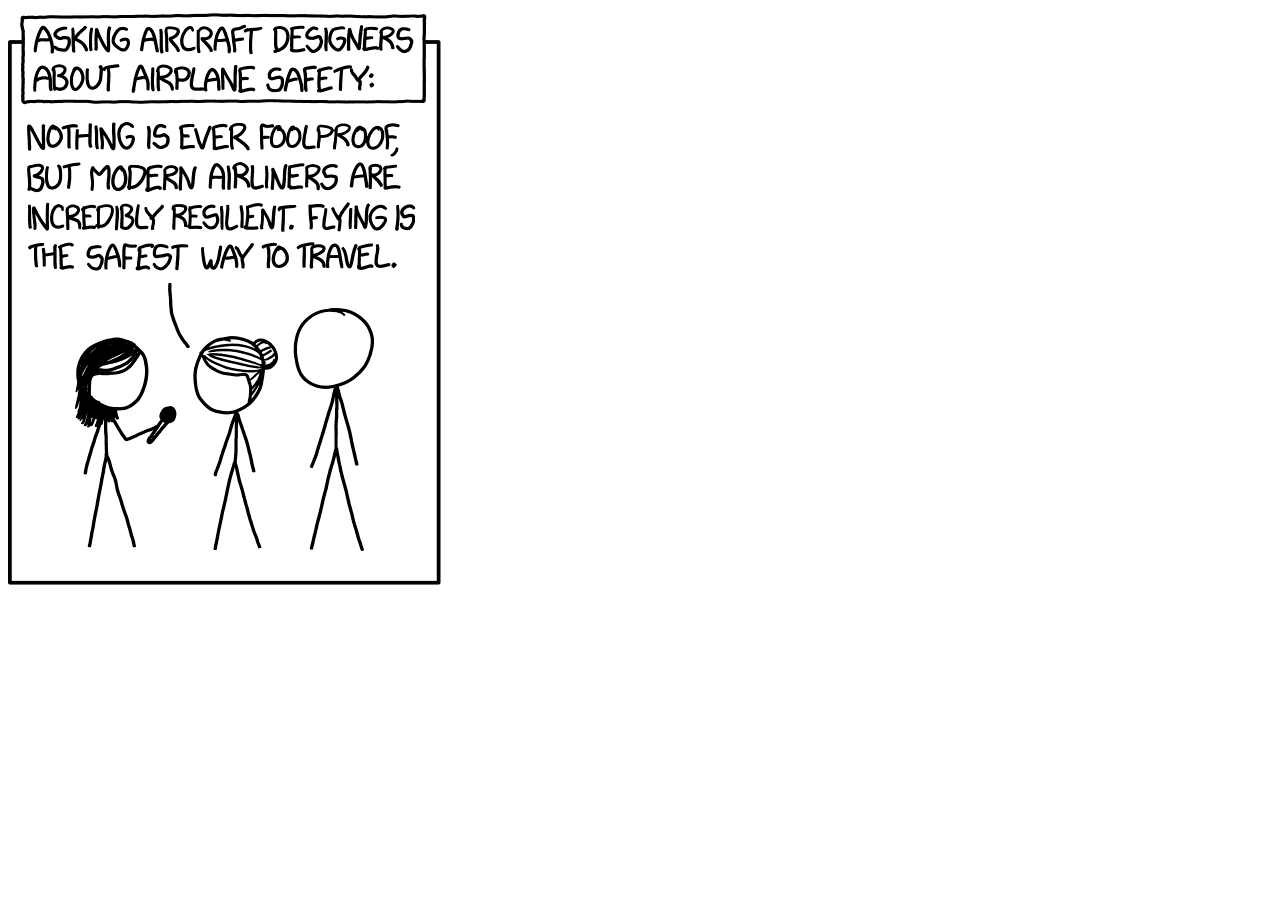
<file: responsive/index.html>
<!DOCTYPE HTML>

<html>

<head>
  <title>Software Development</title>
  <link rel="stylesheet" href="responsive.css"/>
  <meta charset="utf-8" />
</head>

<body>
  <div class="software"></div>
</body>
</html>
</file>
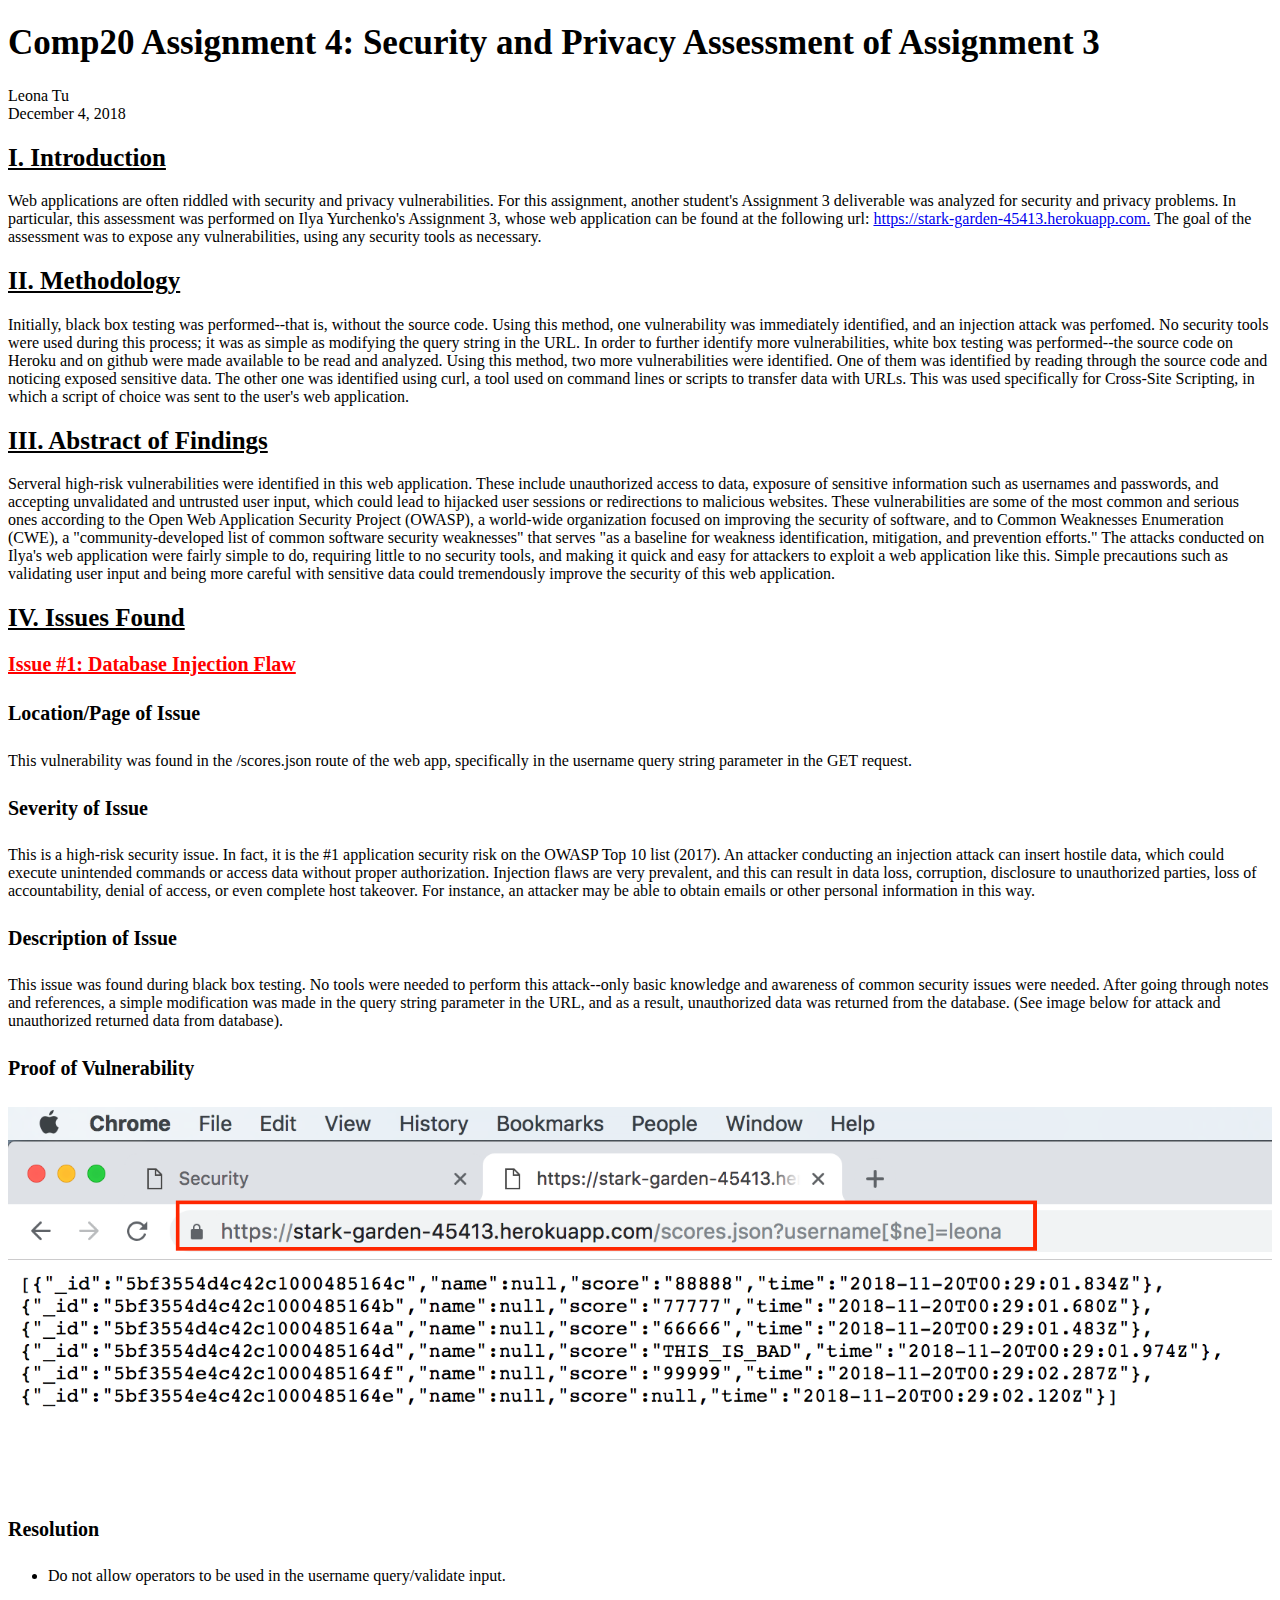
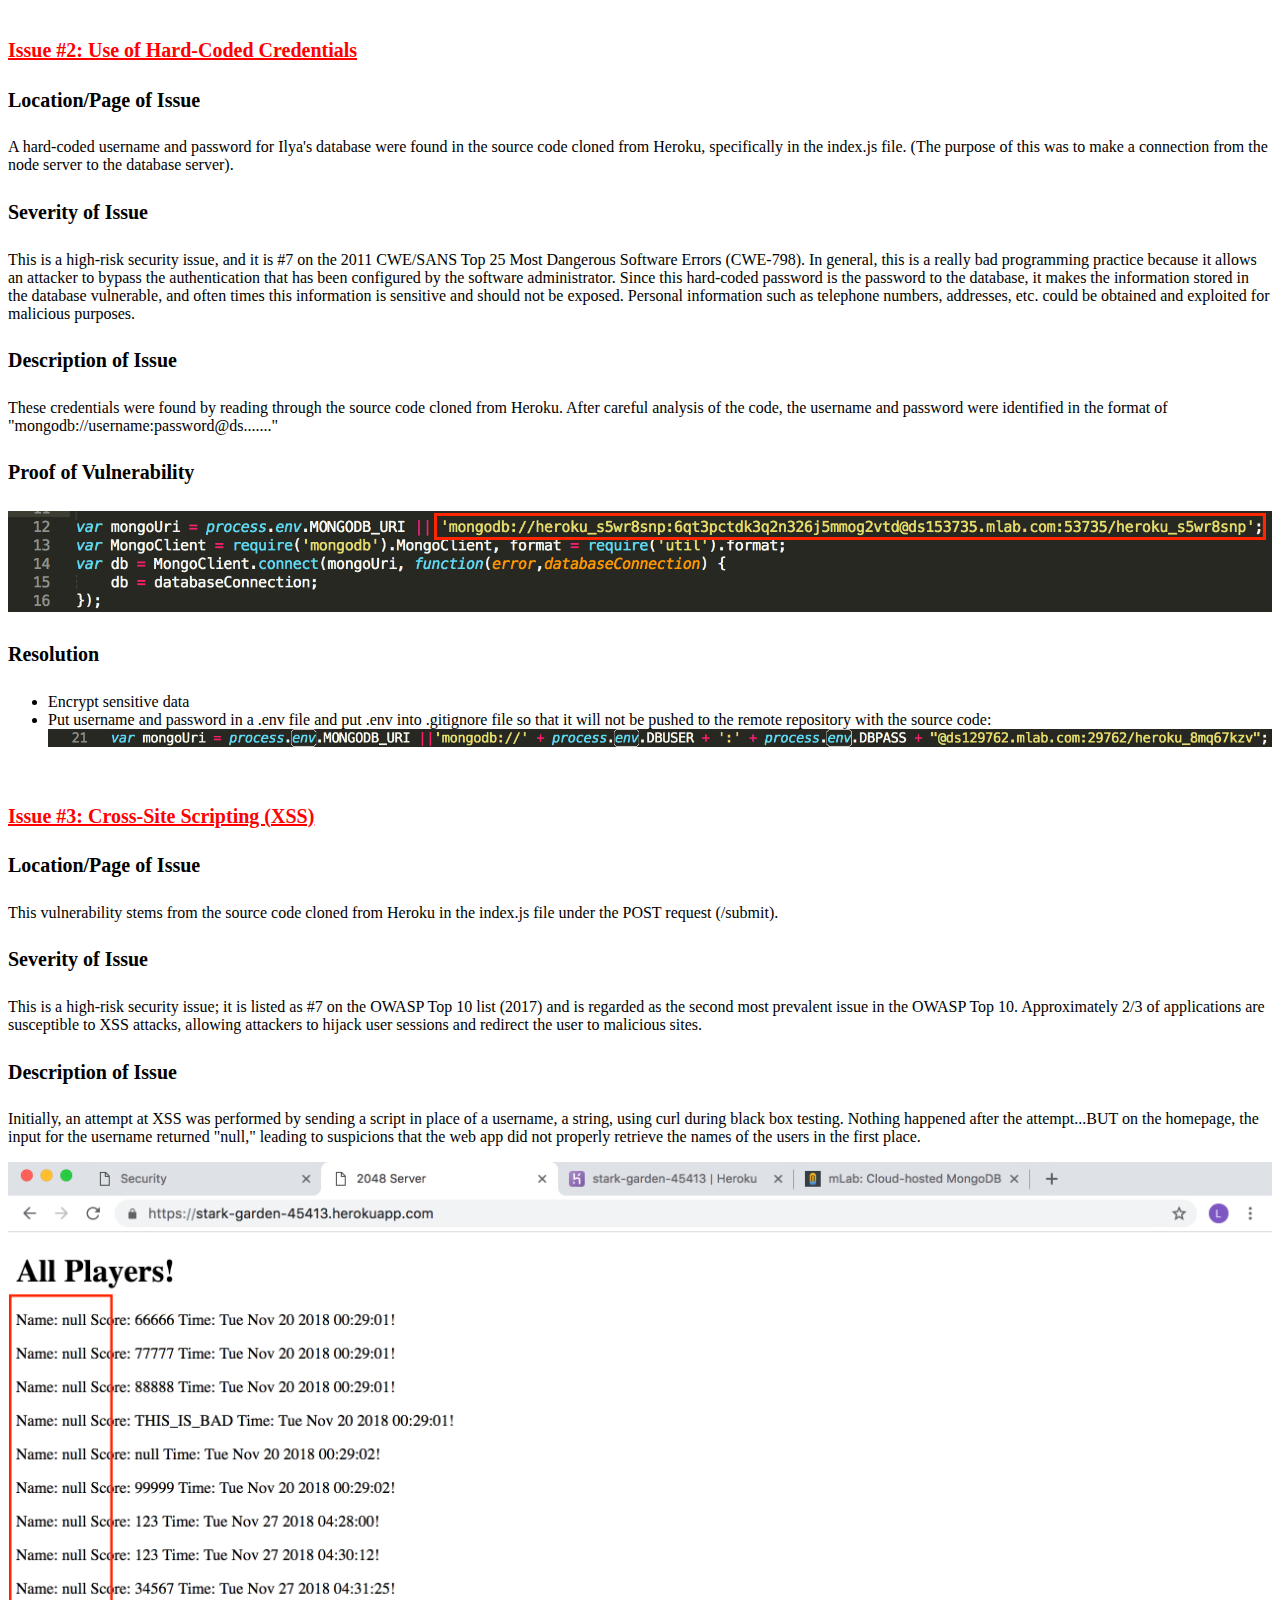
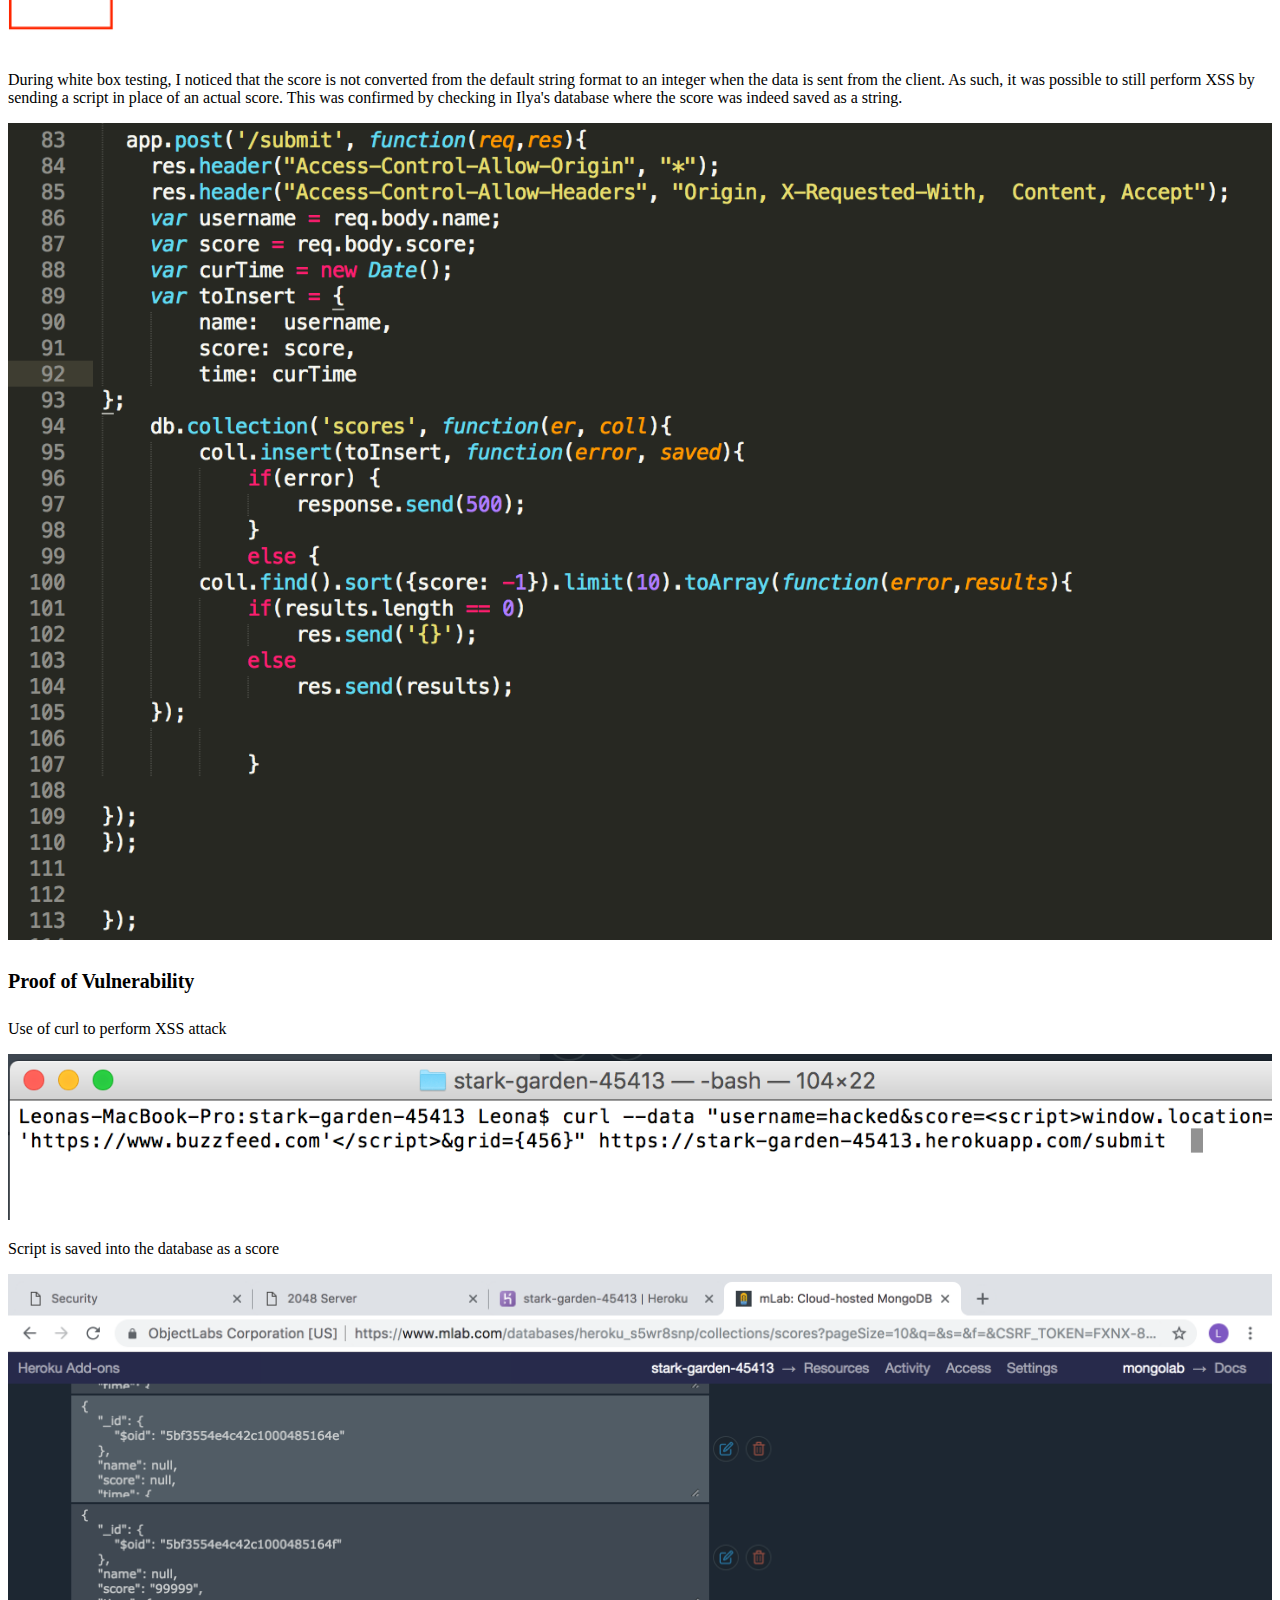
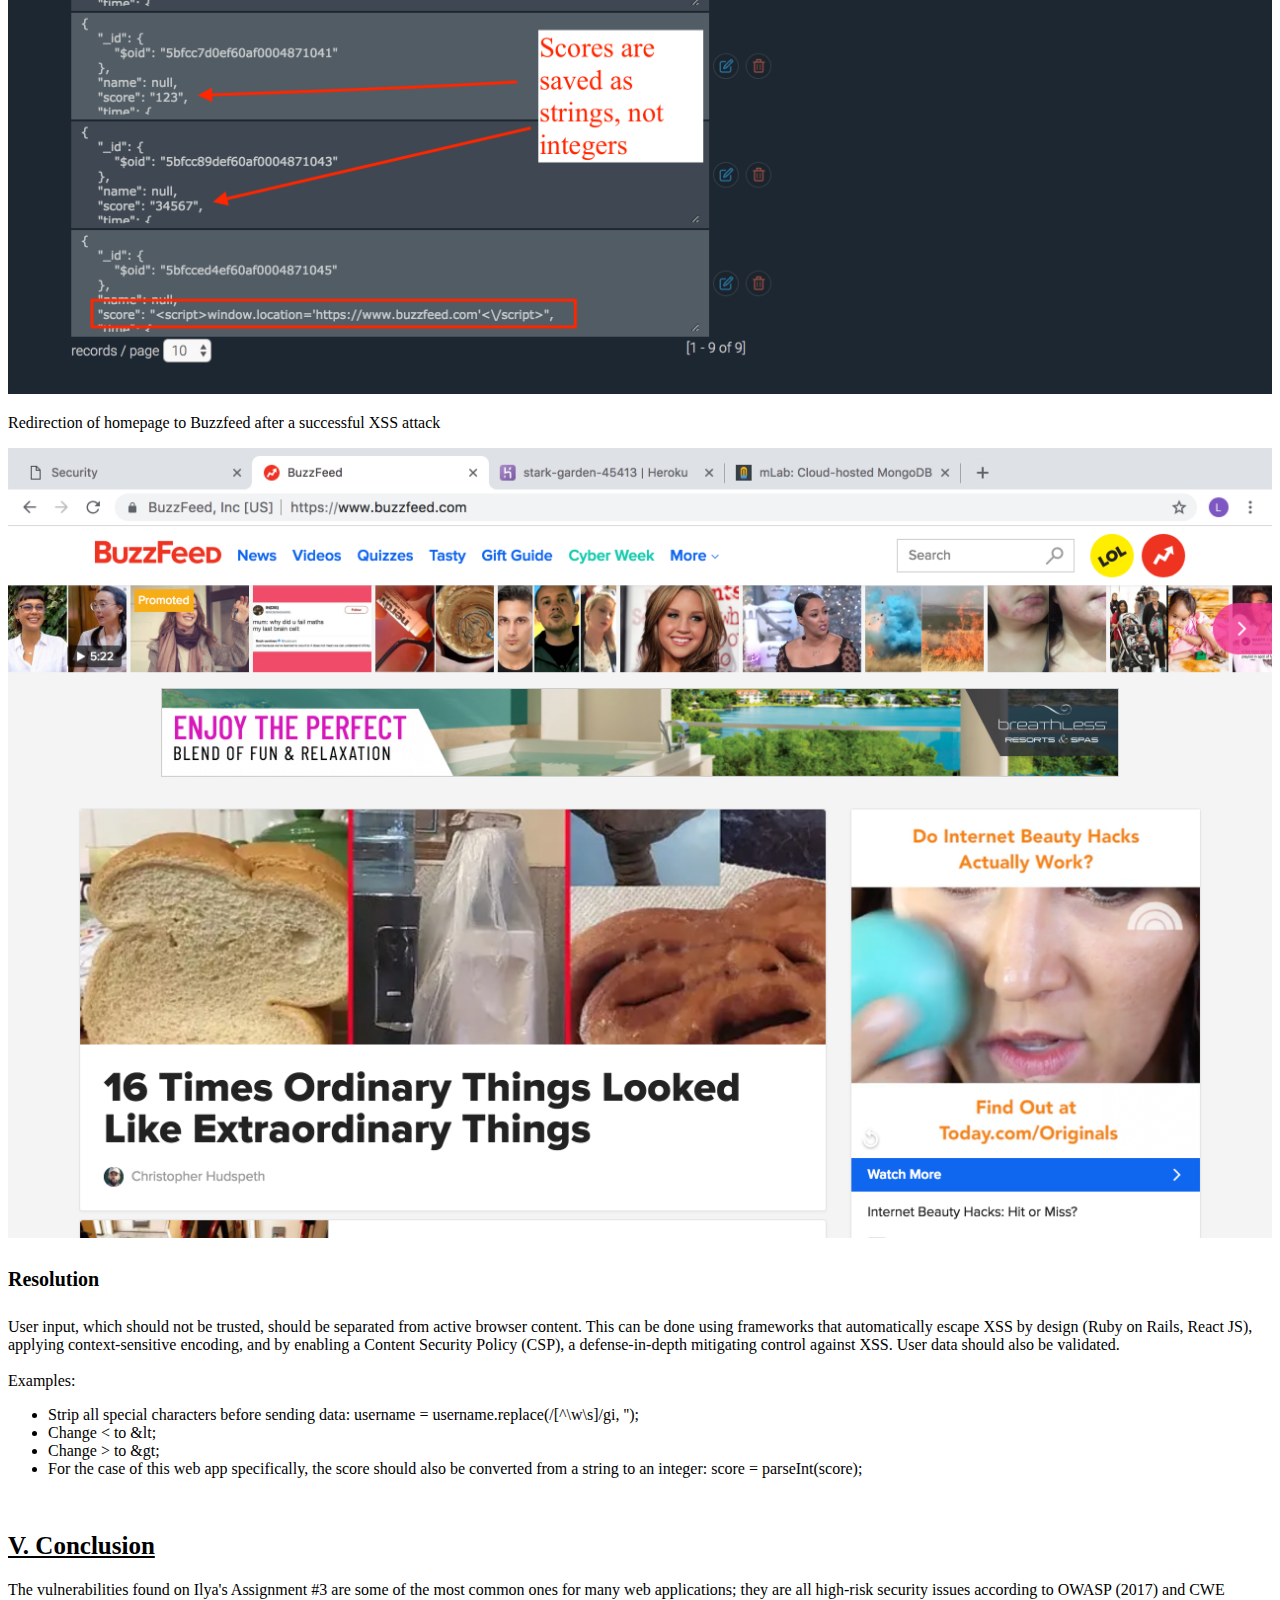
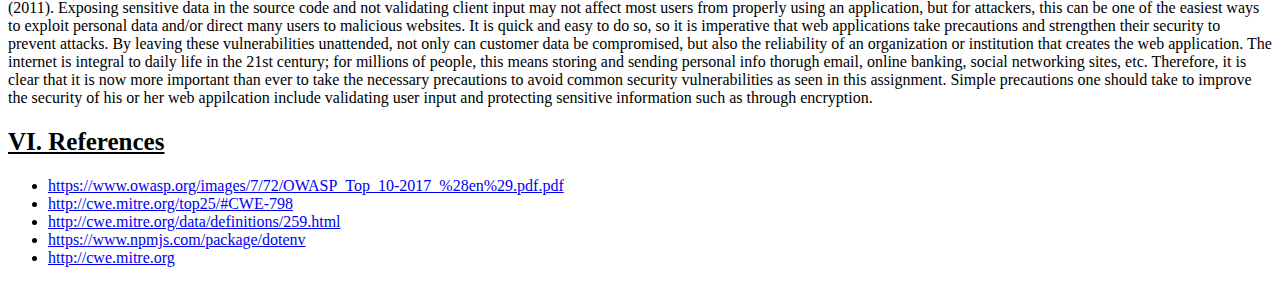
<file: security/index.html>
<!DOCTYPE html>
<html>
<head>
	<meta charset="utf-8" />
	<title>Security</title>
	<link rel="stylesheet" href="style.css"/>
</head>

<body>
	<h1>Comp20 Assignment 4: Security and Privacy Assessment of Assignment 3</h1>
	<p>Leona Tu<br>December 4, 2018</p>


	<h2>I. Introduction</h2>
	<p> Web applications are often riddled with security and privacy vulnerabilities. For this assignment, another student's Assignment 3 deliverable was analyzed for security and privacy problems. In particular, this assessment was performed on Ilya Yurchenko's Assignment 3, whose web application can be found at the following url: <a href= "https://stark-garden-45413.herokuapp.com">https://stark-garden-45413.herokuapp.com.</a> The goal of the assessment was to expose any vulnerabilities, using any security tools as necessary.</p>


	<h2>II. Methodology</h2>
	<p>Initially, black box testing was performed--that is, without the source code. Using this method, one vulnerability was immediately identified, and an injection attack was perfomed. No security tools were used during this process; it was as simple as modifying the query string in the URL. In order to further identify more vulnerabilities, white box testing was performed--the source code on Heroku and on github were made available to be read and analyzed. Using this method, two more vulnerabilities were identified. One of them was identified by reading through the source code and noticing exposed sensitive data. The other one was identified using curl, a tool used on command lines or scripts to transfer data with URLs. This was used specifically for Cross-Site Scripting, in which a script of choice was sent to the user's web application.</p> 

	<h2>III. Abstract of Findings</h2>
	<p>Serveral high-risk vulnerabilities were identified in this web application. These include unauthorized access to data, exposure of sensitive information such as usernames and passwords, and accepting unvalidated and untrusted user input, which could lead to hijacked user sessions or redirections to malicious websites. These vulnerabilities are some of the most common and serious ones according to the Open Web Application Security Project (OWASP), a world-wide organization focused on improving the security of software, and to Common Weaknesses Enumeration (CWE), a "community-developed list of common software security weaknesses" that serves "as a baseline for weakness identification, mitigation, and prevention efforts." The attacks conducted on Ilya's web application were fairly simple to do, requiring little to no security tools, and making it quick and easy for attackers to exploit a web application like this. Simple precautions such as validating user input and being more careful with sensitive data could tremendously improve the security of this web application.</p>

	<h2>IV. Issues Found</h2>

	<h3>Issue #1: Database Injection Flaw</h3>
	
	<h4>Location/Page of Issue</h4>
	<p>This vulnerability was found in the /scores.json route of the web app, specifically in the username query string parameter in the GET request.</p>

	<h4>Severity of Issue</h4>
	<p>This is a high-risk security issue. In fact, it is the #1 application security risk on the OWASP Top 10 list (2017). An attacker conducting an injection attack can insert hostile data, which could execute unintended commands or access data without proper authorization. Injection flaws are very prevalent, and this can result in data loss, corruption, disclosure to unauthorized parties, loss of accountability, denial of access, or even complete host takeover. For instance, an attacker may be able to obtain emails or other personal information in this way.</p>

	<h4>Description of Issue</h4>
	<p>This issue was found during black box testing. No tools were needed to perform this attack--only basic knowledge and awareness of common security issues were needed. After going through notes and references, a simple modification was made in the query string parameter in the URL, and as a result, unauthorized data was returned from the database. (See image below for attack and unauthorized returned data from database).</p>


	<h4>Proof of Vulnerability</h4>
	<p><img src="injectionattack.png" alt="Injection Attack"/></p>

	<h4>Resolution</h4>
	<ul>
		<li>Do not allow operators to be used in the username query/validate input.</li>
	</ul>
	<br>

	<h3>Issue #2: Use of Hard-Coded Credentials</h3>
	
	<h4>Location/Page of Issue</h4>
	<p>A hard-coded username and password for Ilya's database were found in the source code cloned from Heroku, specifically in the index.js file. (The purpose of this was to make a connection from the node server to the database server). </p>

	<h4>Severity of Issue</h4>
	<p>This is a high-risk security issue, and it is #7 on the 2011 CWE/SANS Top 25 Most Dangerous Software Errors (CWE-798). In general, this is a really bad programming practice because it allows an attacker to bypass the authentication that has been configured by the software administrator. Since this hard-coded password is the password to the database, it makes the information stored in the database vulnerable, and often times this information is sensitive and should not be exposed. Personal information such as telephone numbers, addresses, etc. could be obtained and exploited for malicious purposes.</p>

	<h4>Description of Issue</h4>
	<p>These credentials were found by reading through the source code cloned from Heroku. After careful analysis of the code, the username and password were identified in the format of "mongodb://username:password@ds......."

	<h4>Proof of Vulnerability</h4>
	<p><img src="sensitivedata.png" alt="Exposed password in plaintext"/></p>

	<h4>Resolution</h4>
	<ul>
		<li>Encrypt sensitive data</li>
		<li>Put username and password in a .env file and put .env into .gitignore file so that it will not be pushed to the remote repository with the source code: </li>
		<img src="env.png" alt="Hiddden Credentials"/>
	</ul>
	<br>

	<h3>Issue #3: Cross-Site Scripting (XSS)</h3>
	
	<h4>Location/Page of Issue</h4>
	<p>This vulnerability stems from the source code cloned from Heroku in the index.js file under the POST request (/submit).</p>

	<h4>Severity of Issue</h4>
	<p>This is a high-risk security issue; it is listed as #7 on the OWASP Top 10 list (2017) and is regarded as the second most prevalent issue in the OWASP Top 10. Approximately 2/3 of applications are susceptible to XSS attacks, allowing attackers to hijack user sessions and redirect the user to malicious sites.</p>

	<h4>Description of Issue</h4>

	<p>Initially, an attempt at XSS was performed by sending a script in place of a username, a string, using curl during black box testing. Nothing happened after the attempt...BUT on the homepage, the input for the username returned "null," leading to suspicions that the web app did not properly retrieve the names of the users in the first place.
	<p><img src="beforexss.png" alt="Usernames of players not retrieved successfully"/></p>

	During white box testing, I noticed that the score is not converted from the default string format to an integer when the data is sent from the client. As such, it was possible to still perform XSS by sending a script in place of an actual score. This was confirmed by checking in Ilya's database where the score was indeed saved as a string.
	<p><img src="submitcode.png" alt="Problem in code"/></p>

	<h4>Proof of Vulnerability</h4>
	<p>Use of curl to perform XSS attack</p>
	<p><img src="xss.png" alt="Tool used for XSS"/></p>

	<p>Script is saved into the database as a score</p>
	<p><img src="xssproof.png" alt="Proof of successful XSS"/></p>

	<p>Redirection of homepage to Buzzfeed after a successful XSS attack</p>
	<p><img src="afterxss.png" alt="Redirection of web app"/></p>

	<h4>Resolution</h4>
	<p>User input, which should not be trusted, should be separated from active browser content. This can be done using frameworks that automatically escape XSS by design (Ruby on Rails, React JS), applying context-sensitive encoding, and by enabling a Content Security Policy (CSP), a defense-in-depth mitigating control against XSS. User data should also be validated. <br><br> Examples:</p>
	<ul>
		<li>Strip all special characters before sending data: username = username.replace(/[^\w\s]/gi, ''); 
		<li>Change &lt; to &amp;lt;</li>
		<li>Change &gt; to &amp;gt;</li>
		<li>For the case of this web app specifically, the score should also be converted from a string to an integer: score = parseInt(score); </li>
	</ul>
	<br>

	<h2>V. Conclusion</h2>
	<p>The vulnerabilities found on Ilya's Assignment #3 are some of the most common ones for many web applications; they are all high-risk security issues according to OWASP (2017) and CWE (2011). Exposing sensitive data in the source code and not validating client input may not affect most users from properly using an application, but for attackers, this can be one of the easiest ways to exploit personal data and/or direct many users to malicious websites. It is quick and easy to do so, so it is imperative that web applications take precautions and strengthen their security to prevent attacks. By leaving these vulnerabilities unattended, not only can customer data be compromised, but also the reliability of an organization or institution that creates the web application. The internet is integral to daily life in the 21st century; for millions of people, this means storing and sending personal info thorugh email, online banking, social networking sites, etc. Therefore, it is clear that it is now more important than ever to take the necessary precautions to avoid common security vulnerabilities as seen in this assignment. Simple precautions one should take to improve the security of his or her web appilcation include validating user input and protecting sensitive information such as through encryption.</p>

	<h2>VI. References</h2>
	<ul>
		<li><a href="https://www.owasp.org/images/7/72/OWASP_Top_10-2017_%28en%29.pdf.pdf">https://www.owasp.org/images/7/72/OWASP_Top_10-2017_%28en%29.pdf.pdf</a></li>
		<li><a href="http://cwe.mitre.org/top25/#CWE-798">http://cwe.mitre.org/top25/#CWE-798</a></li>
		<li><a href="http://cwe.mitre.org/data/definitions/259.html">http://cwe.mitre.org/data/definitions/259.html</a></li>
		<li><a href="https://www.npmjs.com/package/dotenv">https://www.npmjs.com/package/dotenv</a></li>
		<li><a href="http://cwe.mitre.org">http://cwe.mitre.org</a></li>
	</ul>
</body>
</html>
</file>
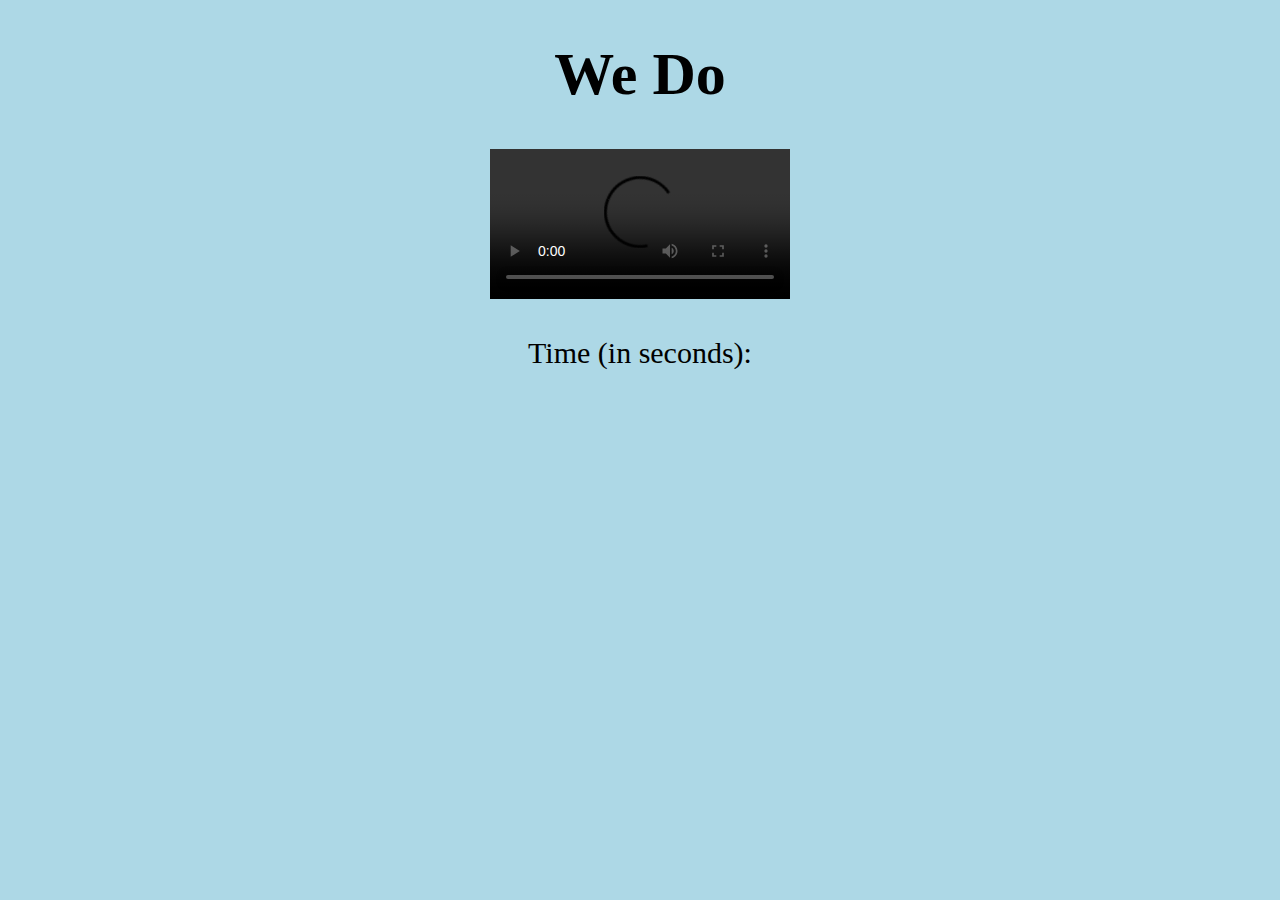
<file: wedo/index.html>
<!DOCTYPE html>
<html>
<head>
	<meta charset="utf-8" />
	<title>We Do</title>
	<link rel="stylesheet" href="style.css" type="text/css" />
</head>

<body>
	<h1 id="title">We Do</h1>
	<video src="https://www.cs.tufts.edu/comp/20/wedo.mp4" id="wedo" controls></video>
	<div id="lyrics"></div>

	<p>Time (in seconds): <span id="timer"></span></p> 

	<script type="text/javascript">

		var video = document.getElementById("wedo");
		var lyrics = document.getElementById("lyrics");
		var timer = document.getElementById("timer");

		video.addEventListener("timeupdate", function(event) {
   	 		timer.innerHTML = video.currentTime;

   	 		if (video.currentTime < 4) {
				lyrics.innerHTML=" ";
			}
			else if (video.currentTime > 4 && video.currentTime < 6) {
				lyrics.innerHTML = "Who controls the British crown?";
   			}
   			else if (video.currentTime > 6 && video.currentTime < 8) {
				lyrics.innerHTML = "Who keeps the metric system down?";
			}
			else if (video.currentTime > 8 && video.currentTime < 12) {
				lyrics.innerHTML = "<h2>We do, we do!</h2>";
			}
			else if (video.currentTime > 12 && video.currentTime < 14) {
				lyrics.innerHTML = "Who keeps Atlantis off the maps?";
			}
			else if (video.currentTime > 14 && video.currentTime < 17) {
				lyrics.innerHTML = "Who keeps the Martians under wraps?";
			}
			else if (video.currentTime > 17 && video.currentTime < 21) {
				lyrics.innerHTML = "<h2>We do, we do!</h2>";
			}
			else if (video.currentTime > 21 && video.currentTime < 25) {
				lyrics.innerHTML = "Who holds back the electric car?";
			}
			else if (video.currentTime > 25 && video.currentTime < 29) {
				lyrics.innerHTML = "Who makes Steve Guttenberg a star?";
			}
			else if (video.currentTime > 29 && video.currentTime < 33) {
				lyrics.innerHTML = "<h2>We do, we do!<h2>";
			}
			else if (video.currentTime > 33 && video.currentTime < 36) {
				lyrics.innerHTML = "Who robs cavefish of their sight?";
			}
			else if (video.currentTime > 36 && video.currentTime < 38) {
				lyrics.innerHTML = "Who rigs every Oscar night?";
			}
			else if (video.currentTime > 38 && video.currentTime < 41) {
				lyrics.innerHTML = "<h2>We do!</h2>";
			}
			else {
				lyrics.innerHTML = "<h3>We do!</h3>";
			}

   		}, false);
	</script>

</body>
</html>
</file>
<file: responsive/responsive.css>
.software{
	width: 1204px;
	height: 1211px;
	background:url(software.png);
}

@media only screen and (min-width: 1201px)
{
	.software{
	width: 450px;
	height: 590px;
	background:url(software.png) 0px 0px;	
	}

}

@media only screen and (min-width: 1001px) and (max-width: 1200px)
{
	.software{
	width: 425px;
	height: 595px;
	background:url(software.png) 753px 0px;	
	}
}

@media only screen and (min-width: 801px) and (max-width: 1000px)
{
	.software{
	width: 350px;
	height: 590px;
	background:url(software.png) 350px 0px;	
	}

}

@media only screen and (min-width: 601px) and (max-width: 800px)
{
	.software{
	width: 720px;
	height: 620px;
	background:url(software.png) 0px 620px;	
	}

}

@media only screen and (max-width: 600px)
{
	.software{
		width: 470px;
		height: 600px;
		background:url(software.png) 460px 600px;	
	}
}
</file>
<file: security/style.css>
h1{
	font-size: 35px;
}

h2{
	font-size: 25px;
	text-decoration: underline;
}

h3{
	font-size: 20px;
	color: red;
	text-decoration: underline;
}

h4{
	font-size: 20px;
}

img {
  max-width:100%;
  height:auto;
}
</file>
<file: wedo/style.css>
body {
	font: serif;
	font-size: 30px;
	color: black;
	background-color:lightblue;
	text-align: center;
}

h2{
	font-size: 60px;
	color: magenta; 
	font-style: oblique;
}

h3{
	font-size: 100px;
	color: green;
	text-decoration: underline;
	font-style: oblique;
	margin-top: 5px;
}

#title{
	color: black;
	font-size: 60px;
}

#lyrics{
	color: red;
	font-size:30px;
}
</file>
